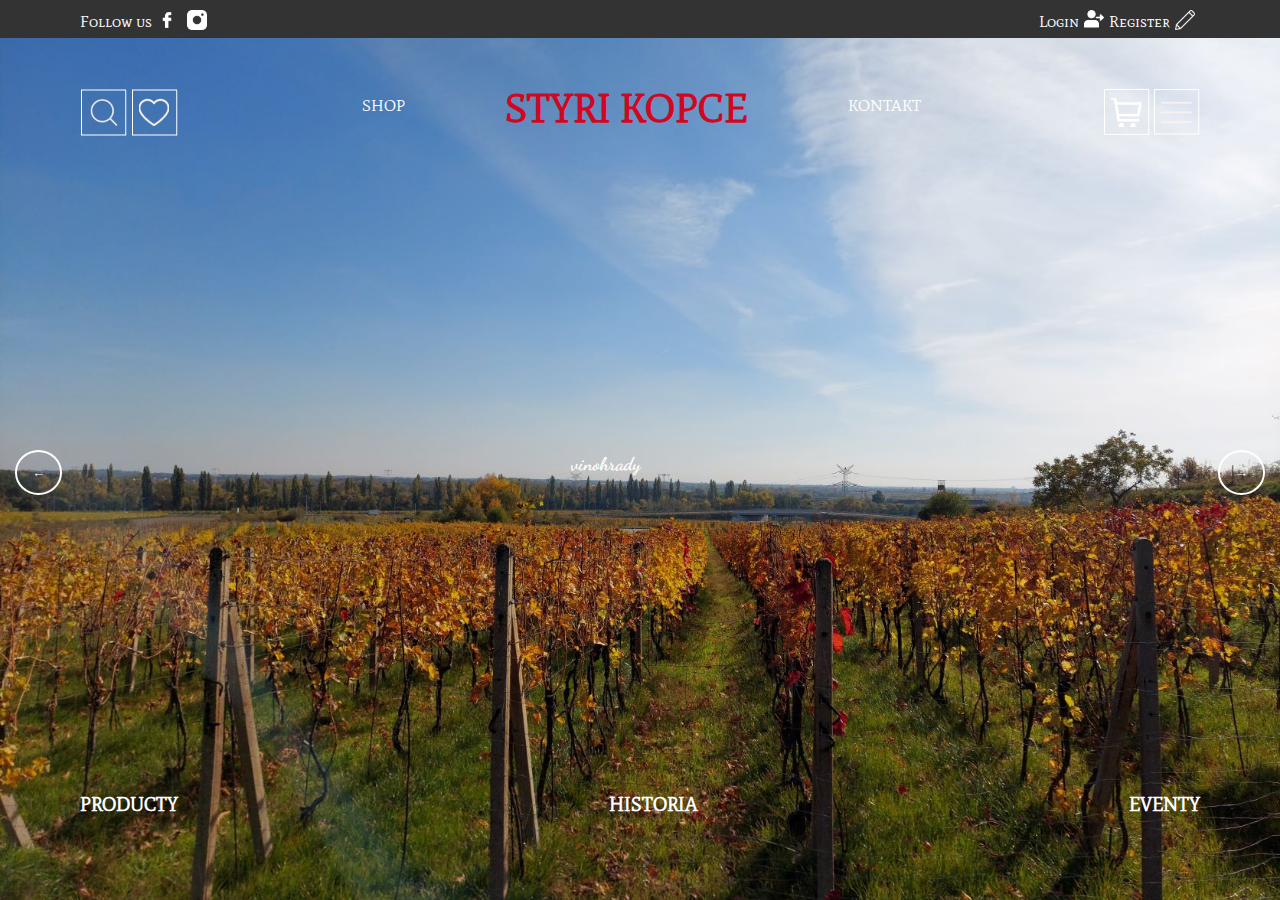
<file: 4hils/index.html>
<!DOCTYPE html>
<html lang="en">
<head>
    <meta charset="UTF-8">
    <meta http-equiv="X-UA-Compatible" content="IE=edge">
    <meta name="viewport" content="width=device-width, initial-scale=1.0">
    <link rel="stylesheet" href="styles.css">
    <script src="script.js" defer></script>
    <title>Document</title>
</head>
<body>

<div class="slider">




<div class="slide current">
<div class="header">
    <div class="nav">
        <div class="socials">
            <p>Follow us</p>
            <a href="https://www.facebook.com/profile.php?id=1617340063"><img src="./images/facebook.png" alt="facebook"></a>
            <a href="https://www.instagram.com/"><img src="./images/instagram - Copy.png" alt="instagram"></a>   
        </div>
        <div class="user">
    <p>Login</p>
    <a href="#"><img src="./images/user.png" alt="login"></a>
    <p>Register</p>
    <a href="#"><img src="./images/pencil.png" alt="register"></a>
</div>
       </div>
</div>

<!-- top section -->


<div class="action-div">
<div class="srch-fav">
    <a href="#"><img src="./images/lupa.png" alt="search"></a>  
    <a href="#"><img src="./images/srdco.png" alt="favorites"></a>  
</div>
<ul>
    <li>SHOP</li>
    <li>STYRI KOPCE</li>
    <li>KONTAKT</li>
</ul>
<div class="cart-menu">
    <a href="#"><img src="./images/kosik.png" alt="cart"></a>  
    <a href="#"><img src="./images/hamburger.png" alt="navigation-menu"></a> 
</div>
</div>

<!-- middle section -->

<h3 class="middle">vinohrady</h3>


<!-- bottom section -->

<div class="bottom">
   <H3>PRODUCTY</H3>
   <H3>HISTORIA</H3>
   <H3>EVENTY</H3>
</div>



</div>









//second slide

<div class="slide">
    <div class="content">
        <p>Lorem ipsum, dolor sit amet consectetur adipisicing elit. Ullam, doloremque?</p>
    </div>
    </div>
    <div class="slide">
        <div class="content">
            <p>Lorem ipsum, dolor sit amet consectetur adipisicing elit. Ullam, doloremque?</p>
        </div>
        </div>
        <div class="slide">
            <div class="content">
                <p>Lorem ipsum, dolor sit amet consectetur adipisicing elit. Ullam, doloremque?</p>
            </div>
            </div>
</div>
<div class="buttons">
   <button id="prev">&#8592</button>
   <button id="next">&#8594</button> 
</div>
<script src="script.js"></script>
</body>
</html>
</file>
<file: 4hils/styles.css>
@import url('https://fonts.googleapis.com/css2?family=Mate+SC&display=swap');
@import url('https://fonts.googleapis.com/css2?family=Dancing+Script&display=swap');

* {
    box-sizing: border-box;
    margin:0;
    padding:0;
}

body {
    background:#333;
    color:#fff;
    line-height: 1.6;
    font-family: Mate SC;
}



.header{
    background: #333;
}

.nav{
    display: flex;
    justify-content: space-between;
    max-width: 70rem;
    position: relative;
    margin: 0 auto;
    width: 100%;
    z-index: 10;

}


.socials {
    display: flex;
    justify-content: space-between;
    padding-top:5px;
    align-items: center;
}

.user{
    display: flex;
    justify-content: space-between;
    padding-top:5px;
    align-items: center;

}


.nav img{
    width: 30px;
    height: auto;
    padding-top: 5px;
    padding-right: 5px;
    padding-left: 5px;
}

/* top action div */

.action-div {
    margin-top: 50px;
    display: flex;
    justify-content: space-between;
    max-width: 70rem;
    position: relative;
    margin: 5px auto;
    width: 100%;
    z-index: 10;
    align-items: center;
}


ul {
    display: flex;
    justify-content: space-between; 
}

li {
    list-style: none;
    padding:50px;
    cursor: pointer;
}


ul li:nth-child(2) {
    color:#D20621;
    font-size: 2.5em;
    margin-top:-17px;
    font-weight: bold;

}

/* the middle section */

.middle {
    position: absolute;
    top:50%;
    right:50%;
    font-family: Dancing Script;
    font-weight:large;
    
    
}



/* bottom section */

.bottom{
    padding-top: 500px;
    display: flex;
    justify-content: space-between;
    max-width: 70rem;
    position: relative; 
    margin:100px auto;
    width: 100%;

}























/* slide styling */

.slider {
    position: relative;
    overflow: hidden;
    height: 100vh;
    width:100vw;
}


.slide {
    position: absolute;
    overflow: hidden;
    width:100vw;
    height: 100vh;
    opacity: 0;
    transition: opacity 0.4s ease-in-out;
}

.slide.current{
    opacity:1;
}


.buttons button#next {
    position: absolute;
    top:50%;
    right:15px;
}

.buttons button#prev {
    position: absolute;
    top:50%;
    left:15px;
}


.buttons button {
border:2px solid #fff;
background-color: transparent;
color:#fff;
cursor: pointer;
padding: 13px 15px;
border-radius: 50%;
outline: none;
}

.buttons button:hover {
    background-color: #fff;
    color: #333;
}


@media(max-width: 500px) {
    .slide .content {
        bottom: -300px;
        left: 0;
        width:100%
    }

    .slide.current {
        transform: translateY(-300px);
    }
}


/*backround images*/

.slide:first-child {
    background: url('./images/hero.jpg') no-repeat center center/cover;
}
.slide:nth-child(2) {
    background: url('./images/rodina.png') no-repeat center center/cover;
}
.slide:nth-child(3) {
    background: url('./images/jur3.png') no-repeat center center/cover;
}
.slide:nth-child(4) {
    background: url('./images/jur4.png') no-repeat center center/cover;
}
</file>
